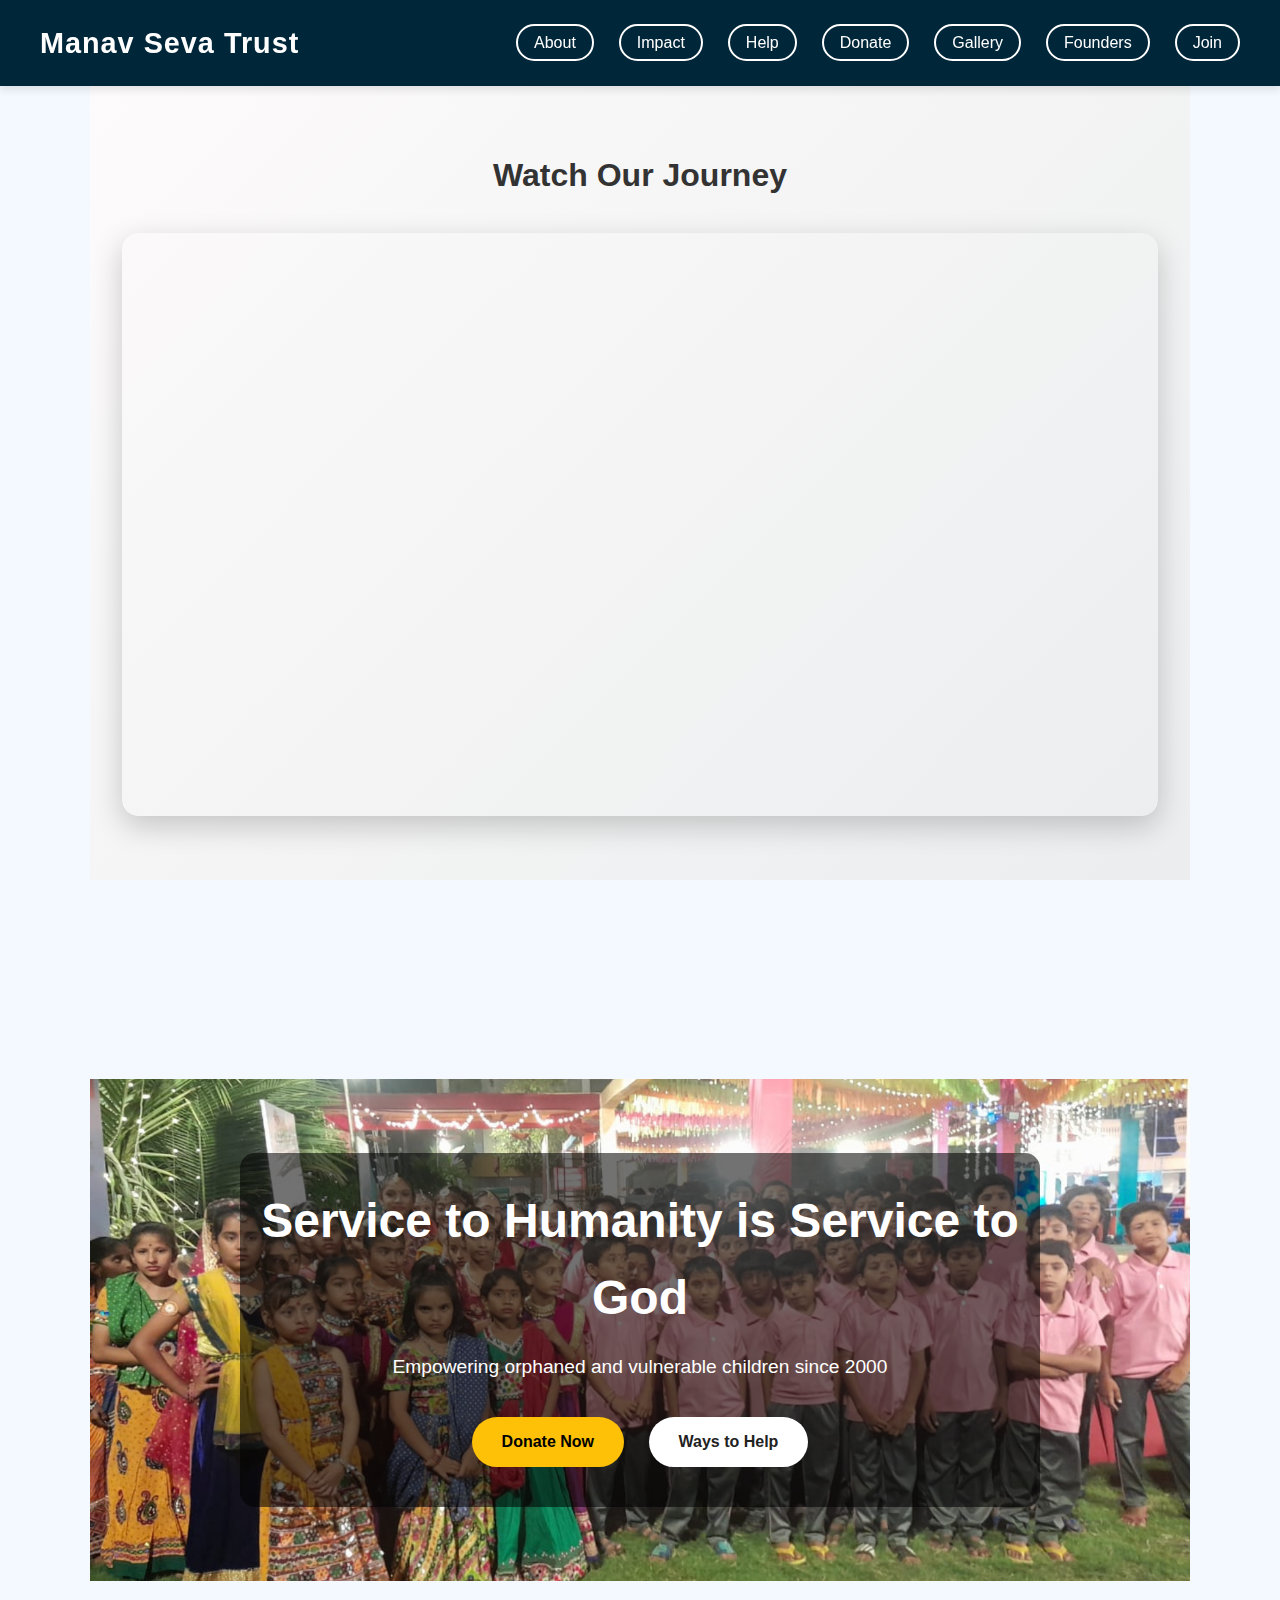
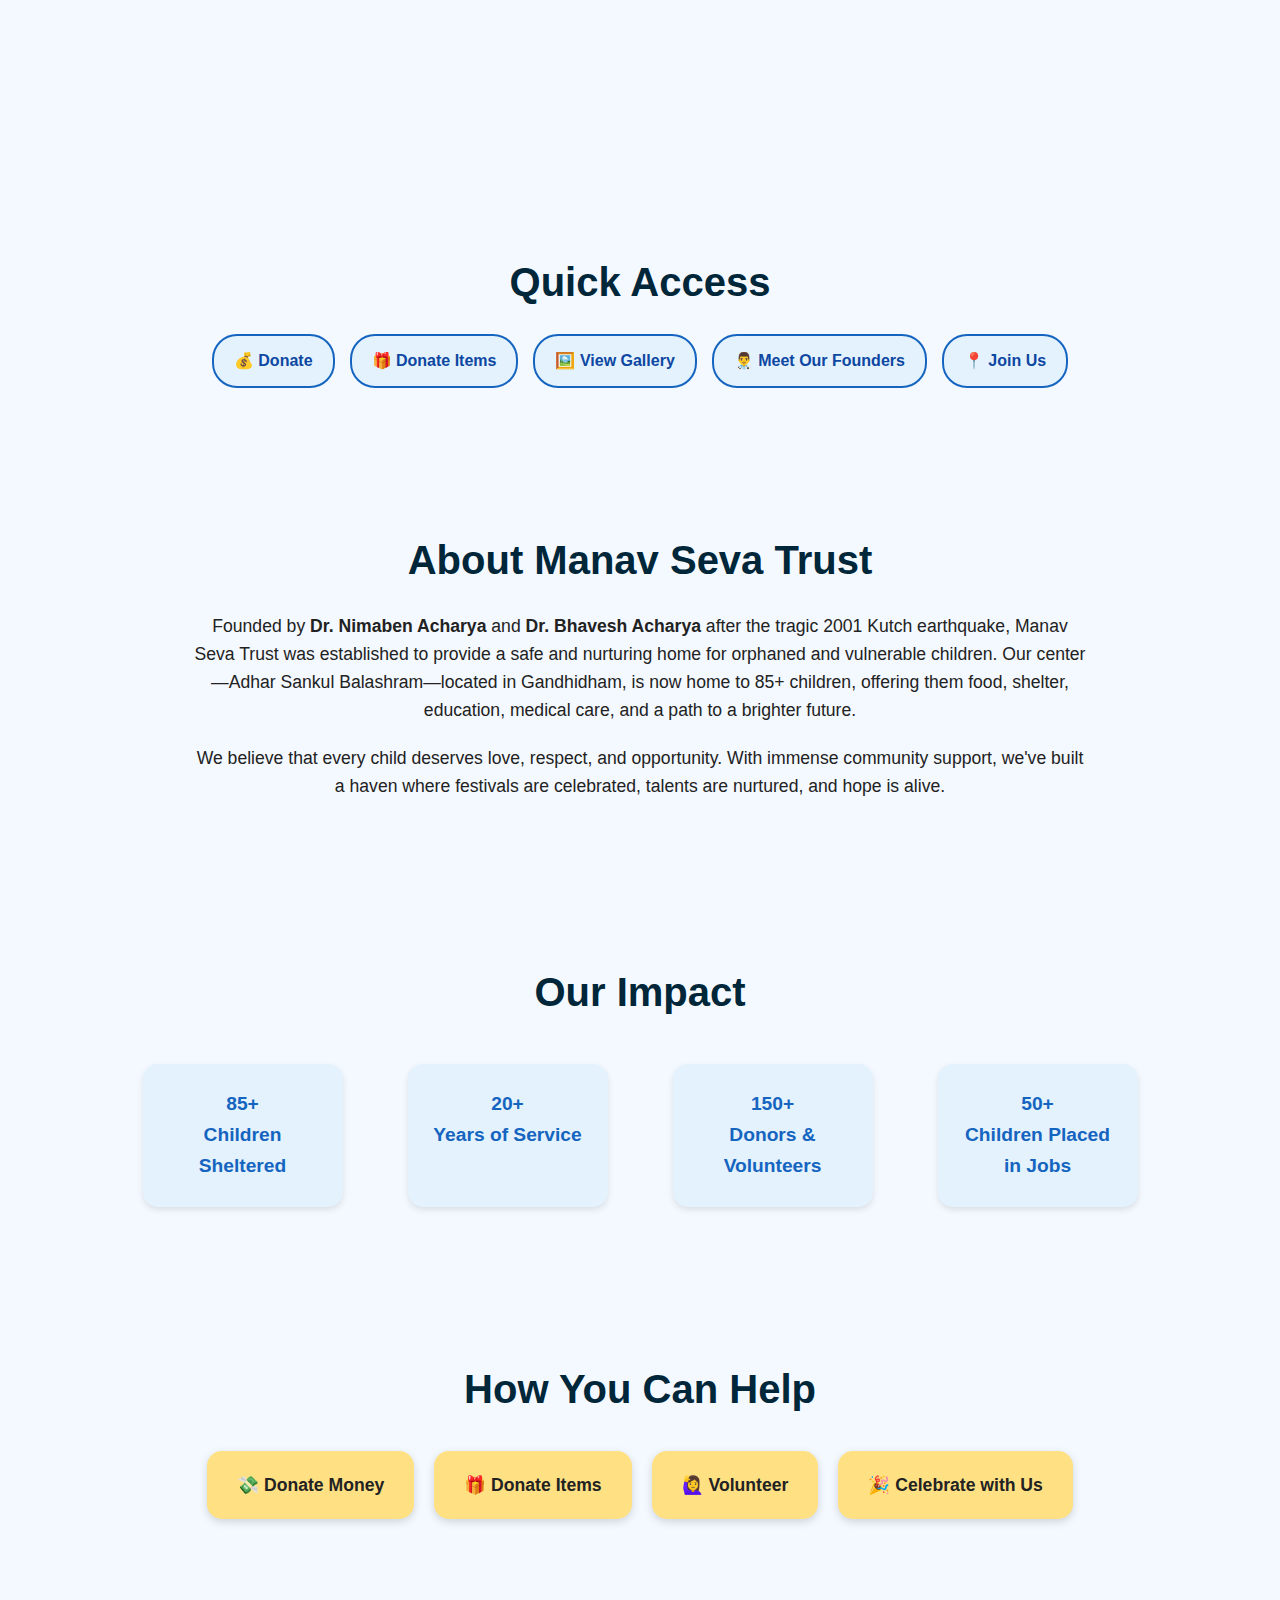
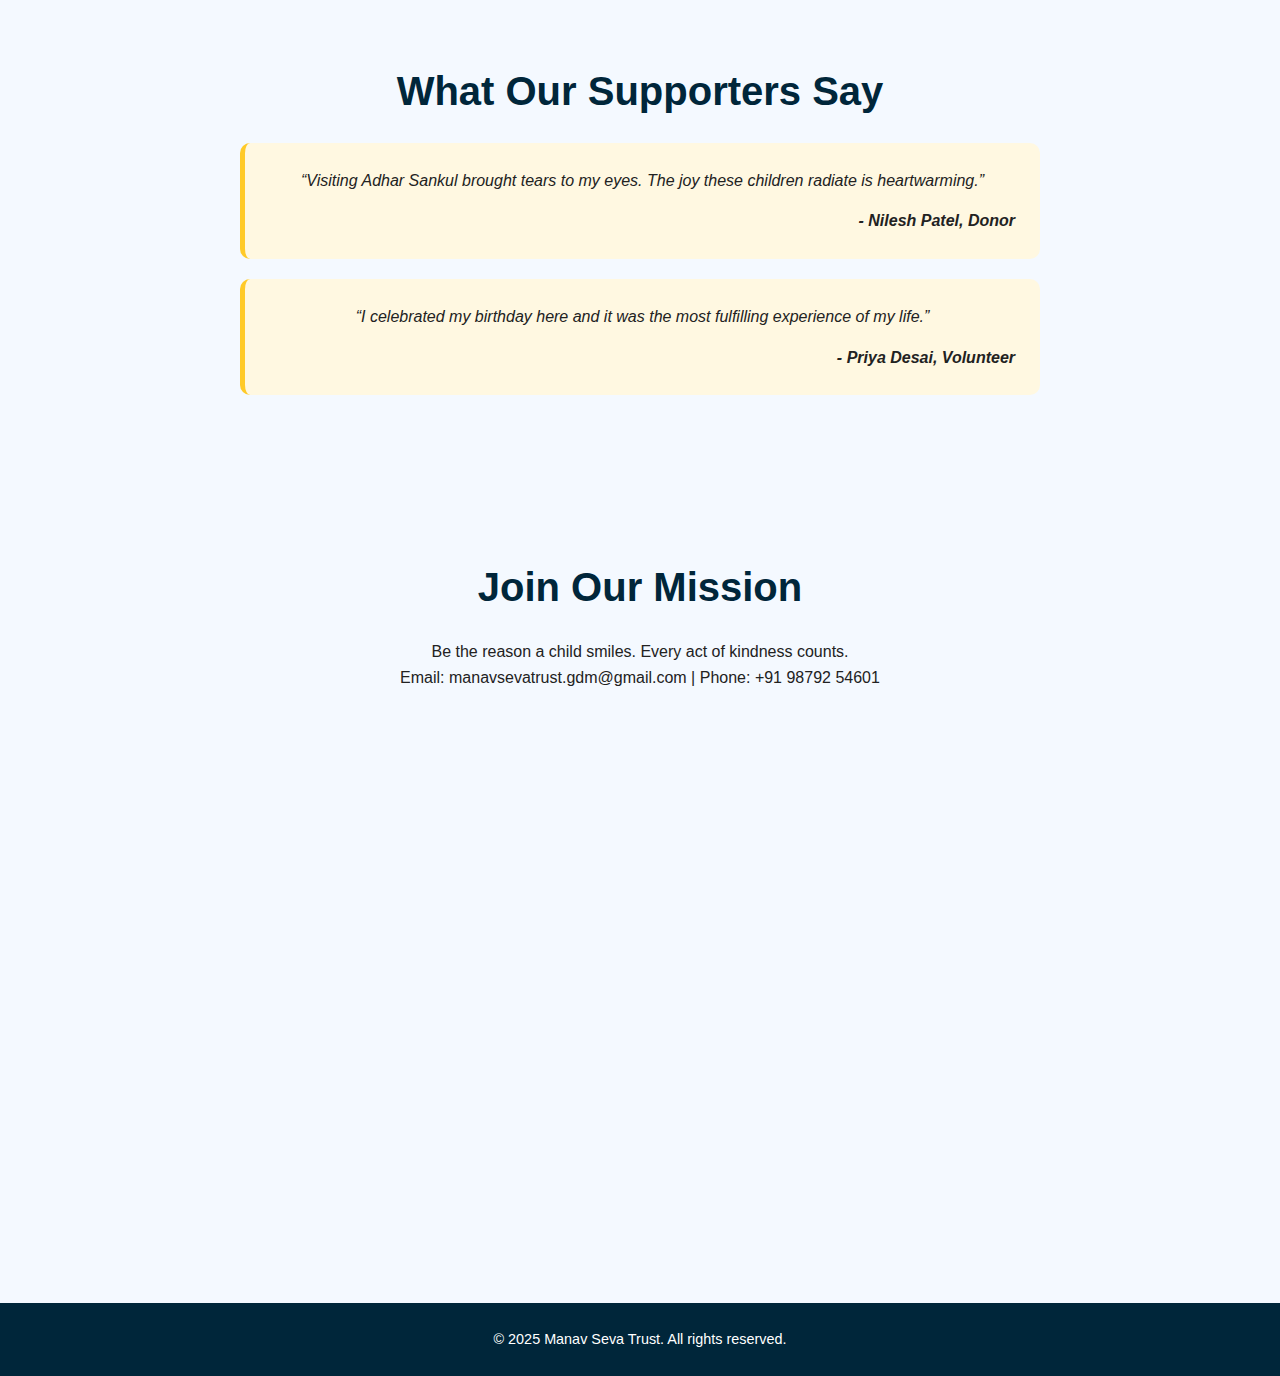
<file: index.html>
<!DOCTYPE html>
<html lang="en">
<head>
  <meta charset="UTF-8" />
  <meta name="viewport" content="width=device-width, initial-scale=1.0"/>
  <title>Manav Seva Trust | Home</title>
  <link rel="stylesheet" href="style.css" />
  <script src="script.js" defer></script>
</head>
<body>
  <header>
    <div class="logo">Manav Seva Trust</div>
    <nav>
      <ul>
        <li><a href="#about">About</a></li>
        <li><a href="#impact">Impact</a></li>
        <li><a href="#help">Help</a></li>
        <li><a href="donate.html">Donate</a></li>
        <li><a href="gallery.html">Gallery</a></li>
        <li><a href="founders.html">Founders</a></li>
        <li><a href="#contact">Join</a></li>
      </ul>
    </nav>
  </header>
  
 <section class="section video-section">
  <div class="container">
    <h2 class="fade">Watch Our Journey</h2>
    <div class="video-container">
     <div class="video-container">
  <iframe
    src="https://www.youtube.com/embed/4BqMA3DS7oc?autoplay=1&mute=1&controls=1&rel=0&modestbranding=1&playsinline=1"
    title="Manav Seva Trust Film"
    frameborder="0"
    allow="autoplay; encrypted-media"
    allowfullscreen
  ></iframe>
</div>

    </div>
  </div>
</section>

   
  <section class="hero">
    <div class="slideshow">
      <img src="students12.png" alt="Slide 1" class="slide show">
      <img src="building2.png" alt="Slide 2" class="slide">
      <img src="student7.png" alt="Slide 3" class="slide">
        <img src="student9.png" alt="Slide 4" class="slide">
        <img src="student2.png" alt="Slide 5" class="slide">
    </div>
    <div class="hero-text">
      <h1>Service to Humanity is Service to God</h1>
      <p>Empowering orphaned and vulnerable children since 2000</p>
      <a href="donate.html" class="cta-btn">Donate Now</a>
      <a href="#help" class="cta-btn secondary">Ways to Help</a>
    </div>
  </section>
  <section id="quick-links">
    <h2>Quick Access</h2>
    <div class="quick-buttons">
      <a href="donate.html" class="quick-btn">💰 Donate</a>
      <a href="donate.html#belongings" class="quick-btn">🎁 Donate Items</a>
      <a href="gallery.html" class="quick-btn">🖼️ View Gallery</a>
      <a href="founders.html" class="quick-btn">👨‍⚕️ Meet Our Founders</a>
      <a href="#contact" class="quick-btn">📍 Join Us</a>
    </div>
  </section>
  

  <section id="about">
    <h2>About Manav Seva Trust</h2>
    <p>Founded by <strong>Dr. Nimaben Acharya</strong> and <strong>Dr. Bhavesh Acharya</strong> after the tragic 2001 Kutch earthquake, Manav Seva Trust was established to provide a safe and nurturing home for orphaned and vulnerable children. Our center—Adhar Sankul Balashram—located in Gandhidham, is now home to 85+ children, offering them food, shelter, education, medical care, and a path to a brighter future.</p>
    <p>We believe that every child deserves love, respect, and opportunity. With immense community support, we've built a haven where festivals are celebrated, talents are nurtured, and hope is alive.</p>
  </section>

  <section id="impact">
    <h2>Our Impact</h2>
    <div class="stats">
      <div><strong>85+</strong><br>Children Sheltered</div>
      <div><strong>20+</strong><br>Years of Service</div>
      <div><strong>150+</strong><br>Donors & Volunteers</div>
      <div><strong>50+</strong><br>Children Placed in Jobs</div>
    </div>
  </section>

  <section id="help">
    <h2>How You Can Help</h2>
    <div class="help-options">
      <a href="donate.html" class="help-box">💸 Donate Money</a>
      <a href="donate.html#belongings" class="help-box">🎁 Donate Items</a>
      <a href="#contact" class="help-box">🙋‍♀️ Volunteer</a>
      <a href="#contact" class="help-box">🎉 Celebrate with Us</a>
    </div>
  </section>

  <section id="testimonials">
    <h2>What Our Supporters Say</h2>
    <div class="testimonial">
      <p>“Visiting Adhar Sankul brought tears to my eyes. The joy these children radiate is heartwarming.”</p>
      <h4>- Nilesh Patel, Donor</h4>
    </div>
    <div class="testimonial">
      <p>“I celebrated my birthday here and it was the most fulfilling experience of my life.”</p>
      <h4>- Priya Desai, Volunteer</h4>
    </div>
  </section>

  <section id="contact">
    <h2>Join Our Mission</h2>
    <p>Be the reason a child smiles. Every act of kindness counts.</p>
    <p>Email: <a href="mailto:manavsevatrust.gdm@gmail.com">manavsevatrust.gdm@gmail.com</a> | Phone: +91 98792 54601</p>
    <iframe src="https://www.google.com/maps/embed?pb=!1m18!1m12!1m3!1d3670.2812317608063!2d70.1042927745363!3d23.086798679128826!2m3!1f0!2f0!3f0!3m2!1i1024!2i768!4f13.1!3m3!1m2!1s0x3950b906f94a4ef7%3A0xafbc1f0b01972cef!2sManav%20Seva%20Trust!5e0!3m2!1sen!2sin!4v1751404341362!5m2!1sen!2sin" width="600" height="450" style="border:0;" allowfullscreen="" loading="lazy" referrerpolicy="no-referrer-when-downgrade">" width="100%" height="300" style="border:0;" allowfullscreen="" loading="lazy"></iframe>
  </section>

  <footer>
    <p>&copy; 2025 Manav Seva Trust. All rights reserved.</p>
  </footer>
</body>
</html>
</file>
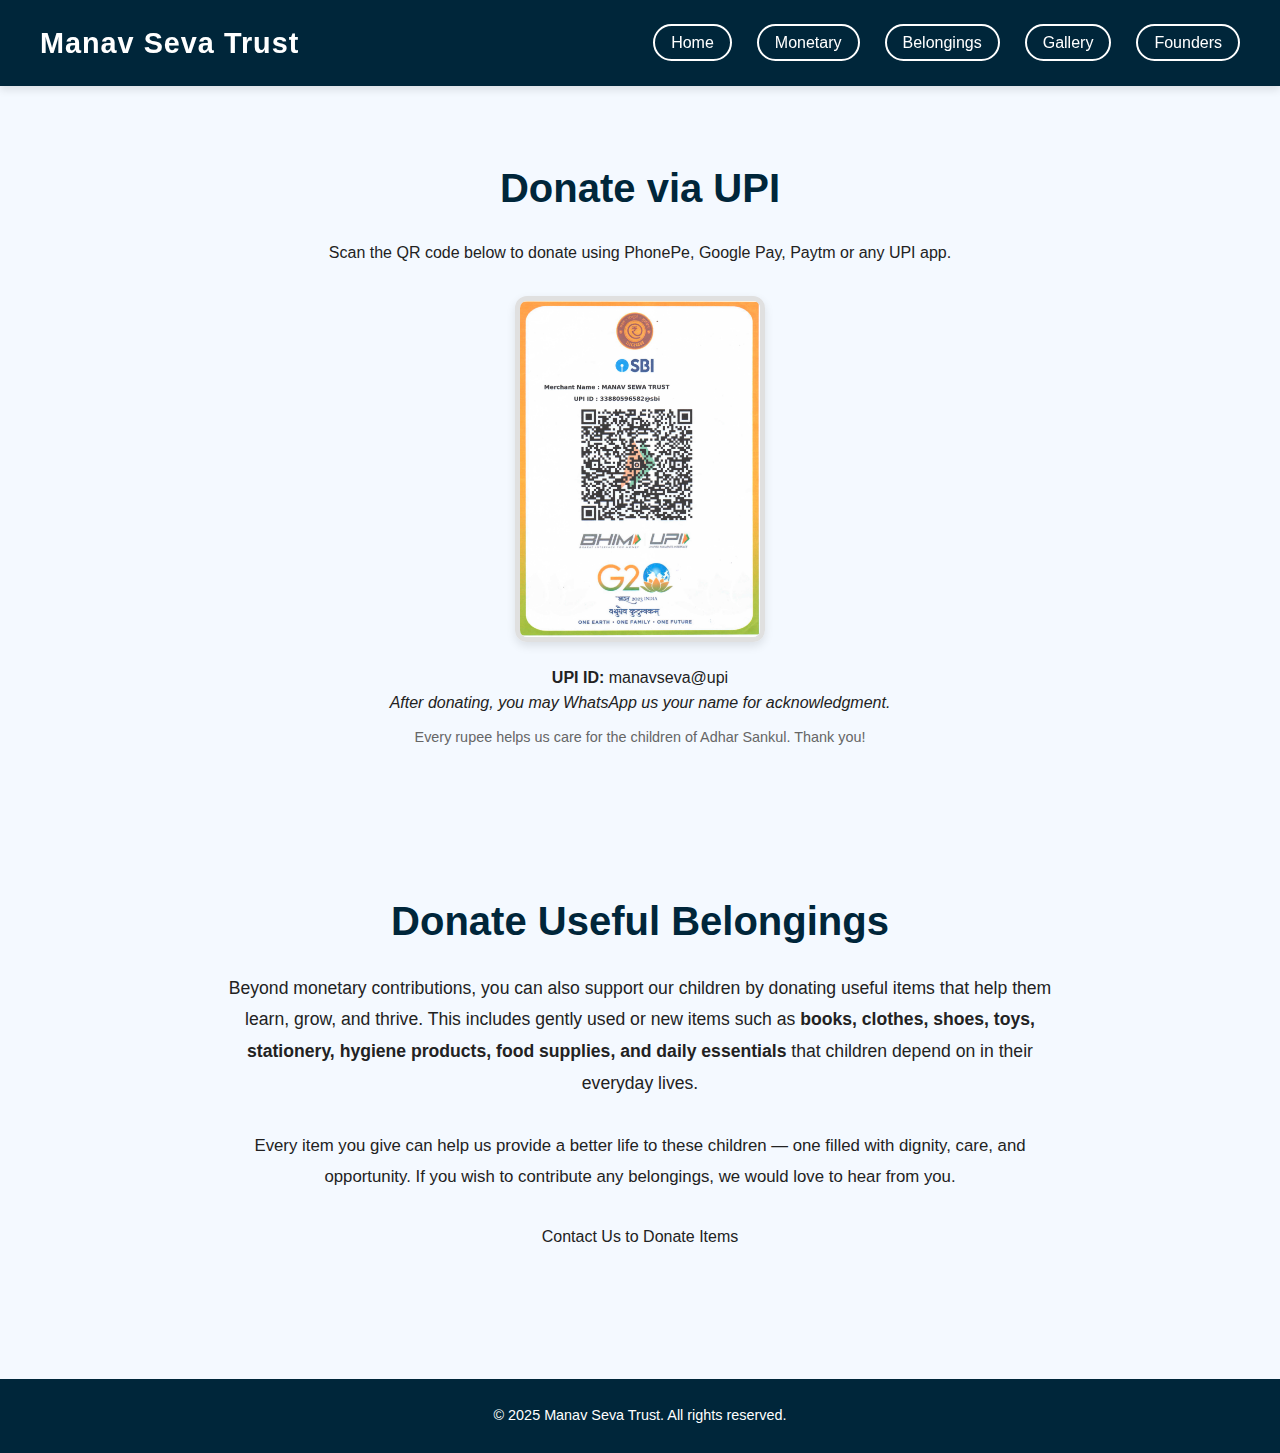
<file: donate.html>
<!DOCTYPE html>
<html lang="en">
<head>
  <meta charset="UTF-8" />
  <meta name="viewport" content="width=device-width, initial-scale=1.0"/>
  <title>Donate | Manav Seva Trust</title>
  <link rel="stylesheet" href="style.css" />
</head>
<body>
  <header>
    <div class="logo">Manav Seva Trust</div>
    <nav>
      <ul>
        <li><a href="index.html">Home</a></li>
        <li><a href="#money">Monetary</a></li>
        <li><a href="#belongings">Belongings</a></li>
        <li><a href="gallery.html">Gallery</a></li>
        <li><a href="founders.html">Founders</a></li>
      </ul>
    </nav>
  </header>

  <section id="money">
    <h2>Donate via UPI</h2>
    <p>Scan the QR code below to donate using PhonePe, Google Pay, Paytm or any UPI app.</p>
  
    <div class="qr-box">
      <img src="Qr.png" alt="UPI QR Code for Donation" />
      <p><strong>UPI ID:</strong> manavseva@upi</p>
      <p><em>After donating, you may WhatsApp us your name for acknowledgment.</em></p>
    </div>
  
    <p class="note">Every rupee helps us care for the children of Adhar Sankul. Thank you!</p>
  </section>
  

  <section id="items" class="section fade">
  <div class="container">
    <h2>Donate Useful Belongings</h2>
    <p style="font-size: 1.1rem; max-width: 850px; margin: auto; line-height: 1.8; text-align: center;">
      Beyond monetary contributions, you can also support our children by donating useful items that help them learn, grow, and thrive. This includes gently used or new items such as <strong>books, clothes, shoes, toys, stationery, hygiene products, food supplies, and daily essentials</strong> that children depend on in their everyday lives.
    </p>
    <p style="font-size: 1.05rem; max-width: 850px; margin: 2rem auto 1rem auto; line-height: 1.8; text-align: center;">
      Every item you give can help us provide a better life to these children — one filled with dignity, care, and opportunity. If you wish to contribute any belongings, we would love to hear from you.
    </p>
    <div style="text-align: center; margin-top: 2rem;">
      <a href="#contact" class="btn btn-primary">Contact Us to Donate Items</a>
    </div>
  </div>
</section>


  <footer>
    <p>&copy; 2025 Manav Seva Trust. All rights reserved.</p>
  </footer>
</body>
</html>
</file>
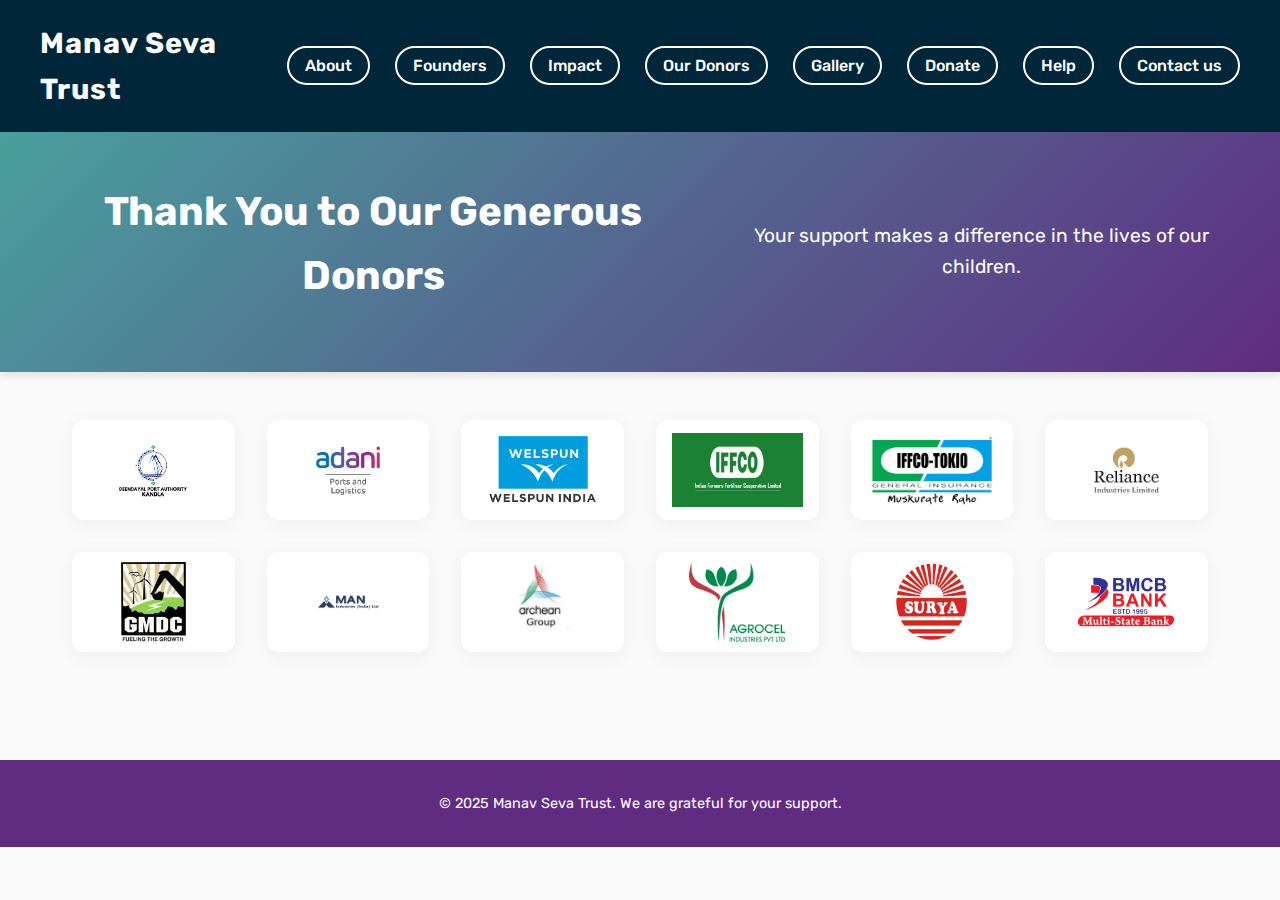
<file: donor.html>
<!DOCTYPE html>
<html lang="en">

<head>
  <meta charset="UTF-8" />
  <meta name="viewport" content="width=device-width, initial-scale=1.0" />
  <title>Our Generous Donors - Manav Seva Trust</title>
  <link rel="stylesheet" href="style.css" />
  <link href="https://fonts.googleapis.com/css2?family=Rubik:wght@300;400;600;700&display=swap" rel="stylesheet" />
  <style>
    body {
      font-family: 'Rubik', sans-serif;
      margin: 0;
      padding: 0;
      background: #fafafa;
      color: #333;
    }

    .donors-header {
      background: linear-gradient(135deg, #49a09d, #5f2c82);
      padding: 3rem 2rem;
      text-align: center;
      color: white;
    }

    .donors-header h1 {
      margin-bottom: 1rem;
      font-size: 2.5rem;
    }

    .donors-header p {
      font-size: 1.2rem;
    }

    .donor-grid {
      display: grid;
      grid-template-columns: repeat(auto-fit, minmax(150px, 1fr));
      gap: 2rem;
      padding: 3rem 2rem;
      max-width: 1200px;
      margin: auto;
    }

    .donor-logo {
      background: #fff;
      padding: 1rem;
      border-radius: 12px;
      box-shadow: 0 4px 20px rgba(0, 0, 0, 0.05);
      display: flex;
      align-items: center;
      justify-content: center;
      height: 100px;
    }

    .donor-logo img {
      max-height: 80px;
      max-width: 100%;
      object-fit: contain;
    }

    footer {
      text-align: center;
      padding: 2rem;
      background: #5f2c82;
      color: #fff;
    }
  </style>
  

</head>

<body>
   <header>
    <div class="logo">Manav Seva Trust</div>
    <nav>
      <ul>
        <li><a href="index.html#about">About</a></li>
        <li><a href="founders.html">Founders</a></li>
        <li><a href="index.html#impact">Impact</a></li>
        <li><a href="donor.html">Our Donors</a></li>
        <li><a href="gallery.html">Gallery</a></li>
        <li><a href="donate.html">Donate</a></li>
        <li><a href="index.html#help">Help</a></li>
        <li><a href="index.html#contact">Contact us</a></li>
      </ul>
    </nav>
  </header>
  <header class="donors-header">
    <h1>Thank You to Our Generous Donors</h1>
    <p>Your support makes a difference in the lives of our children.</p>
  </header>

  <section class="donor-grid">
    <div class="donor-logo"><img src="Deendayal.png" alt="Donor 1"></div>
    <div class="donor-logo"><img src="adani.png" alt="Donor 2"></div>
    <div class="donor-logo"><img src="Welspun India Limited 2.jpg" alt="Donor 3"></div>
    <div class="donor-logo"><img src="Iffco.avif" alt="Donor 4"></div>
    <div class="donor-logo"><img src="iffco tokio.png" alt="Donor 5"></div>
    <div class="donor-logo"><img src="reliance.png" alt="Donor 6"></div>
    <div class="donor-logo"><img src="GMDC.jpg" alt="Donor 7"></div>
    <div class="donor-logo"><img src="MAN.jpeg" alt="Donor 8"></div>
    <div class="donor-logo"><img src="archean.avif" alt="Donor 9"></div>
    <div class="donor-logo"><img src="agrocel.png" alt="Donor 10"></div>
    <div class="donor-logo"><img src="surya.jpeg" alt="Donor 11"></div>
    <div class="donor-logo"><img src="bmcb.jpeg" alt="Donor 12"></div>
  </section>

  <footer>
    <p>&copy; 2025 Manav Seva Trust. We are grateful for your support.</p>
  </footer>
</body>

</html>
</file>
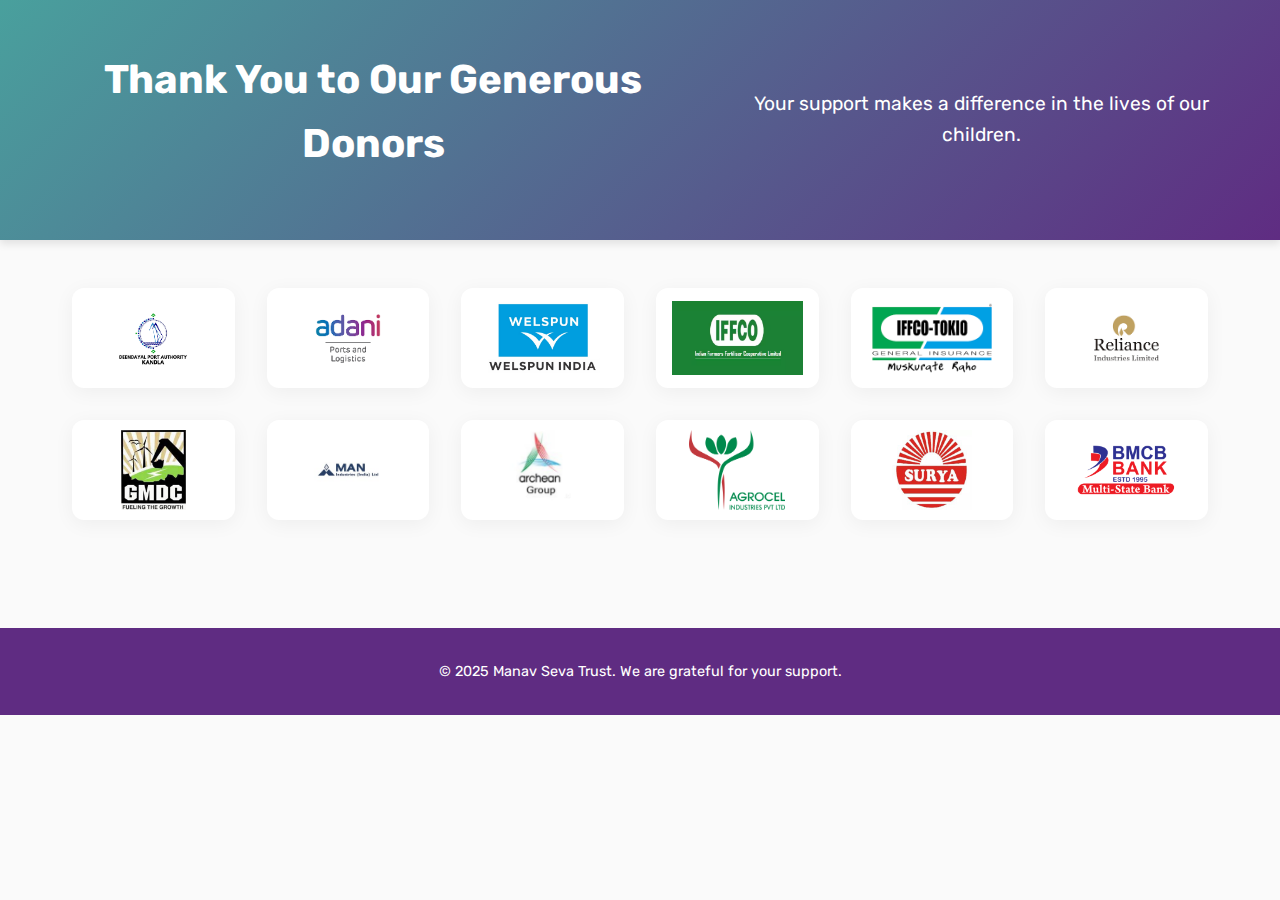
<file: donors.html>
<!DOCTYPE html>
<html lang="en">

<head>
  <meta charset="UTF-8" />
  <meta name="viewport" content="width=device-width, initial-scale=1.0" />
  <title>Our Generous Donors - Manav Seva Trust</title>
  <link rel="stylesheet" href="style.css" />
  <link href="https://fonts.googleapis.com/css2?family=Rubik:wght@300;400;600;700&display=swap" rel="stylesheet" />
  <style>
    body {
      font-family: 'Rubik', sans-serif;
      margin: 0;
      padding: 0;
      background: #fafafa;
      color: #333;
    }

    .donors-header {
      background: linear-gradient(135deg, #49a09d, #5f2c82);
      padding: 3rem 2rem;
      text-align: center;
      color: white;
    }

    .donors-header h1 {
      margin-bottom: 1rem;
      font-size: 2.5rem;
    }

    .donors-header p {
      font-size: 1.2rem;
    }

    .donor-grid {
      display: grid;
      grid-template-columns: repeat(auto-fit, minmax(150px, 1fr));
      gap: 2rem;
      padding: 3rem 2rem;
      max-width: 1200px;
      margin: auto;
    }

    .donor-logo {
      background: #fff;
      padding: 1rem;
      border-radius: 12px;
      box-shadow: 0 4px 20px rgba(0, 0, 0, 0.05);
      display: flex;
      align-items: center;
      justify-content: center;
      height: 100px;
    }

    .donor-logo img {
      max-height: 80px;
      max-width: 100%;
      object-fit: contain;
    }

    footer {
      text-align: center;
      padding: 2rem;
      background: #5f2c82;
      color: #fff;
    }
  </style>
</head>

<body>
  <header class="donors-header">
    <h1>Thank You to Our Generous Donors</h1>
    <p>Your support makes a difference in the lives of our children.</p>
  </header>

  <section class="donor-grid">
    <div class="donor-logo"><img src="Deendayal.png" alt="Donor 1"></div>
    <div class="donor-logo"><img src="adani.png" alt="Donor 2"></div>
    <div class="donor-logo"><img src="Welspun India Limited 2.jpg" alt="Donor 3"></div>
    <div class="donor-logo"><img src="Iffco.avif" alt="Donor 4"></div>
    <div class="donor-logo"><img src="iffco tokio.png" alt="Donor 5"></div>
    <div class="donor-logo"><img src="reliance.png" alt="Donor 6"></div>
    <div class="donor-logo"><img src="GMDC.jpg" alt="Donor 7"></div>
    <div class="donor-logo"><img src="MAN.jpeg" alt="Donor 8"></div>
    <div class="donor-logo"><img src="archean.avif" alt="Donor 9"></div>
    <div class="donor-logo"><img src="agrocel.png" alt="Donor 10"></div>
    <div class="donor-logo"><img src="surya.jpeg" alt="Donor 11"></div>
    <div class="donor-logo"><img src="bmcb.jpeg" alt="Donor 12"></div>
  </section>

  <footer>
    <p>&copy; 2025 Manav Seva Trust. We are grateful for your support.</p>
  </footer>
</body>

</html>
</file>
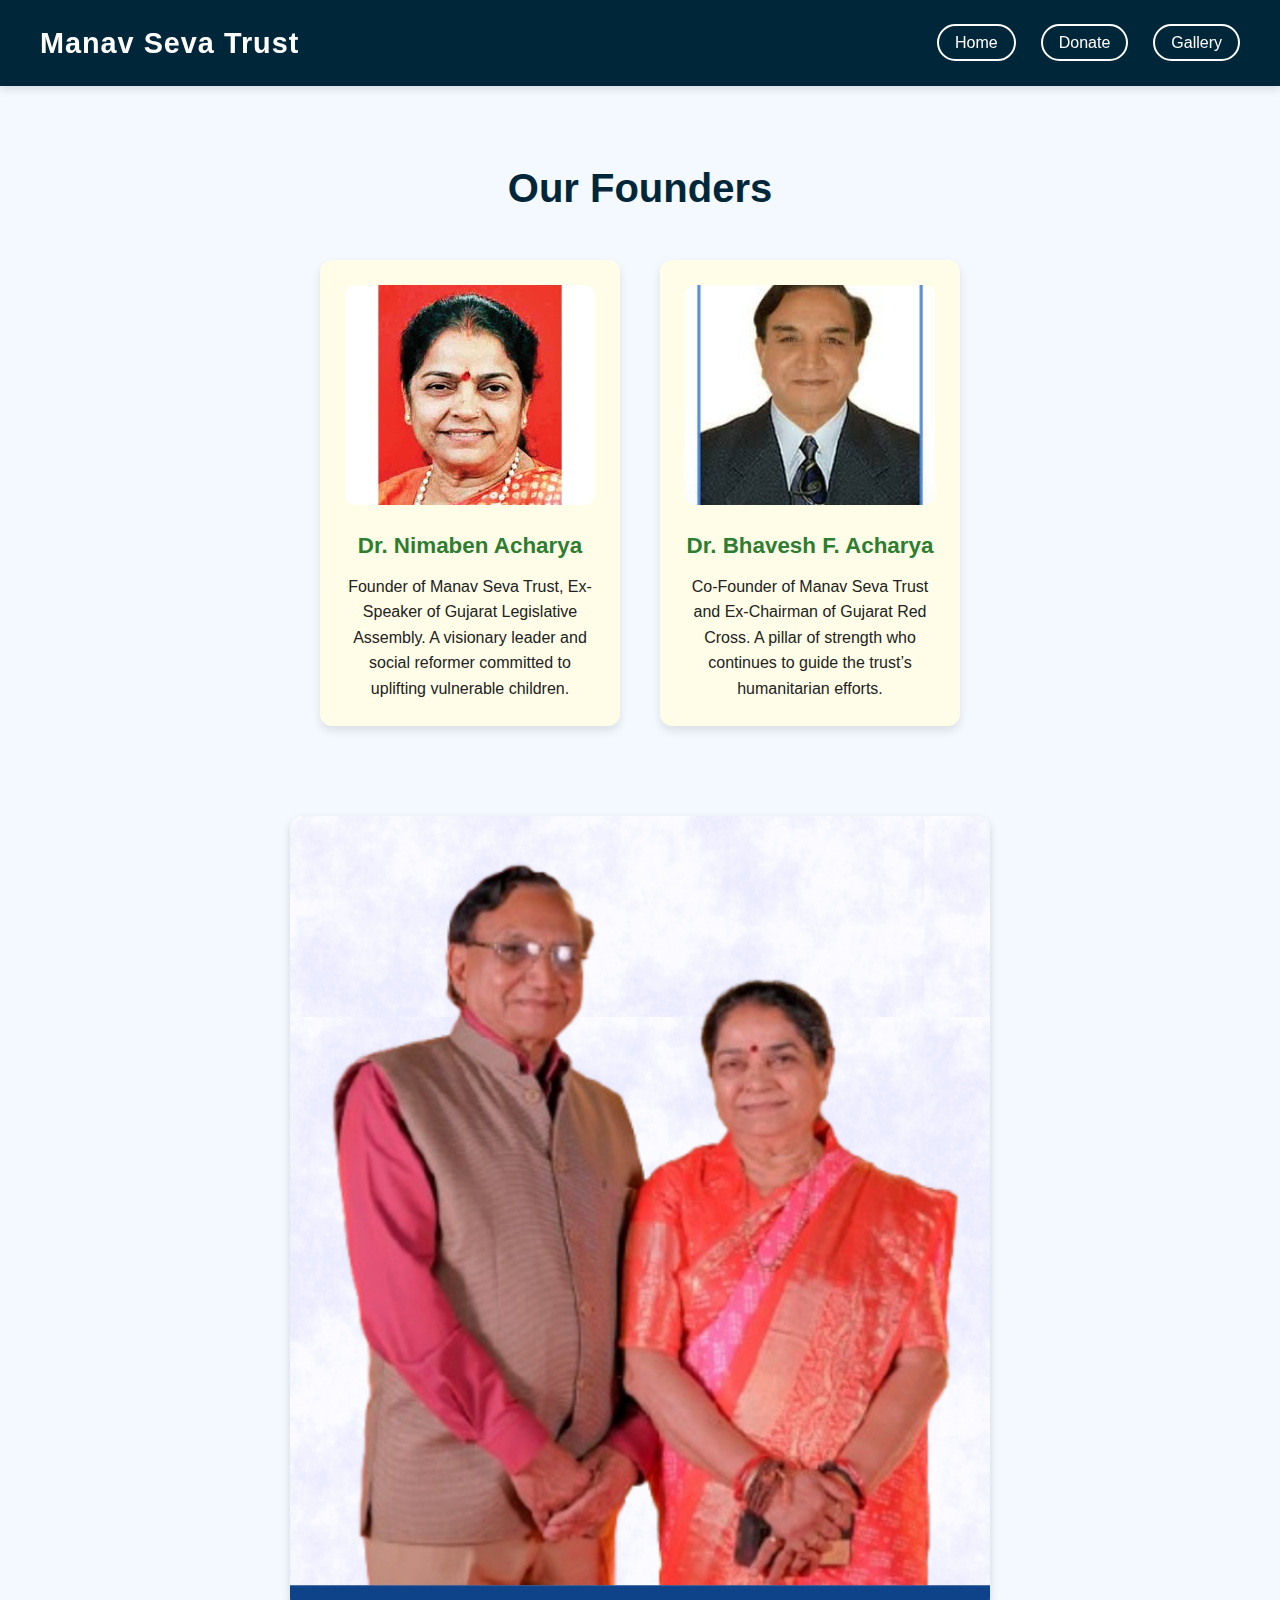
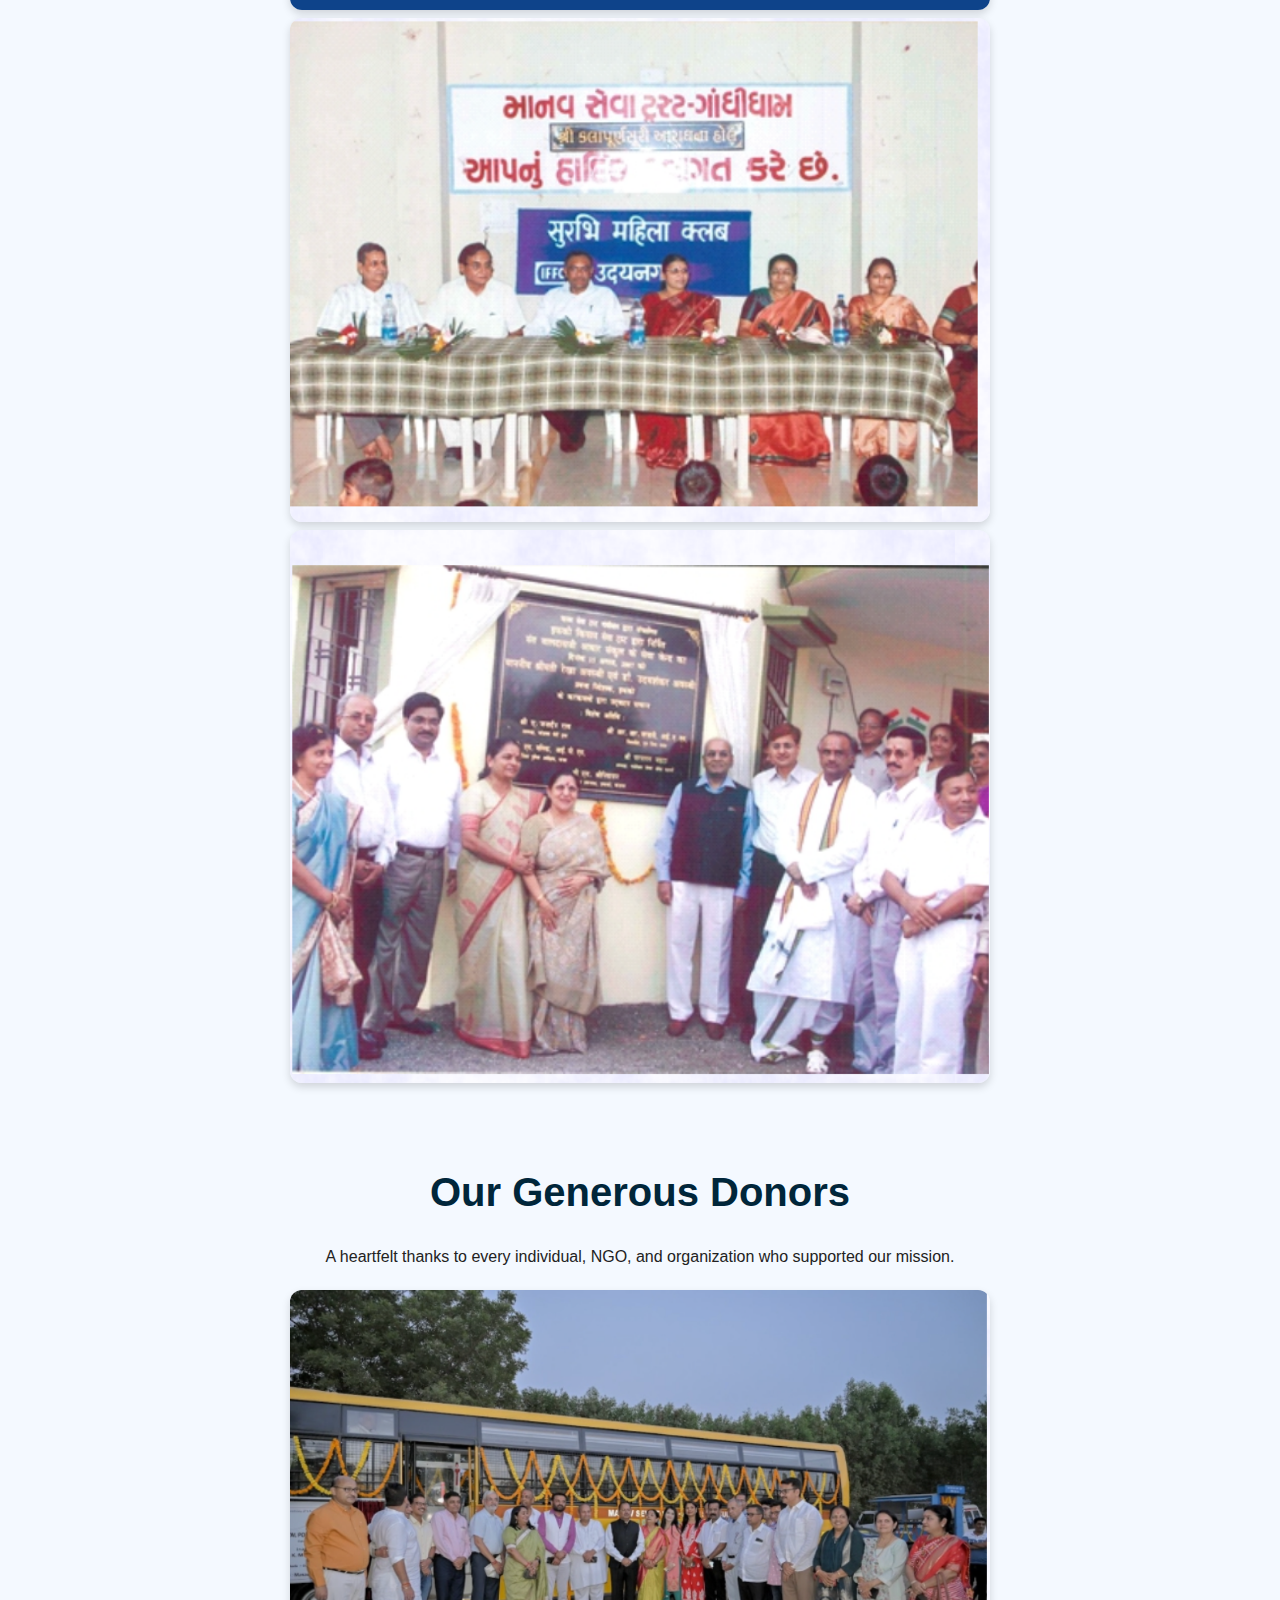
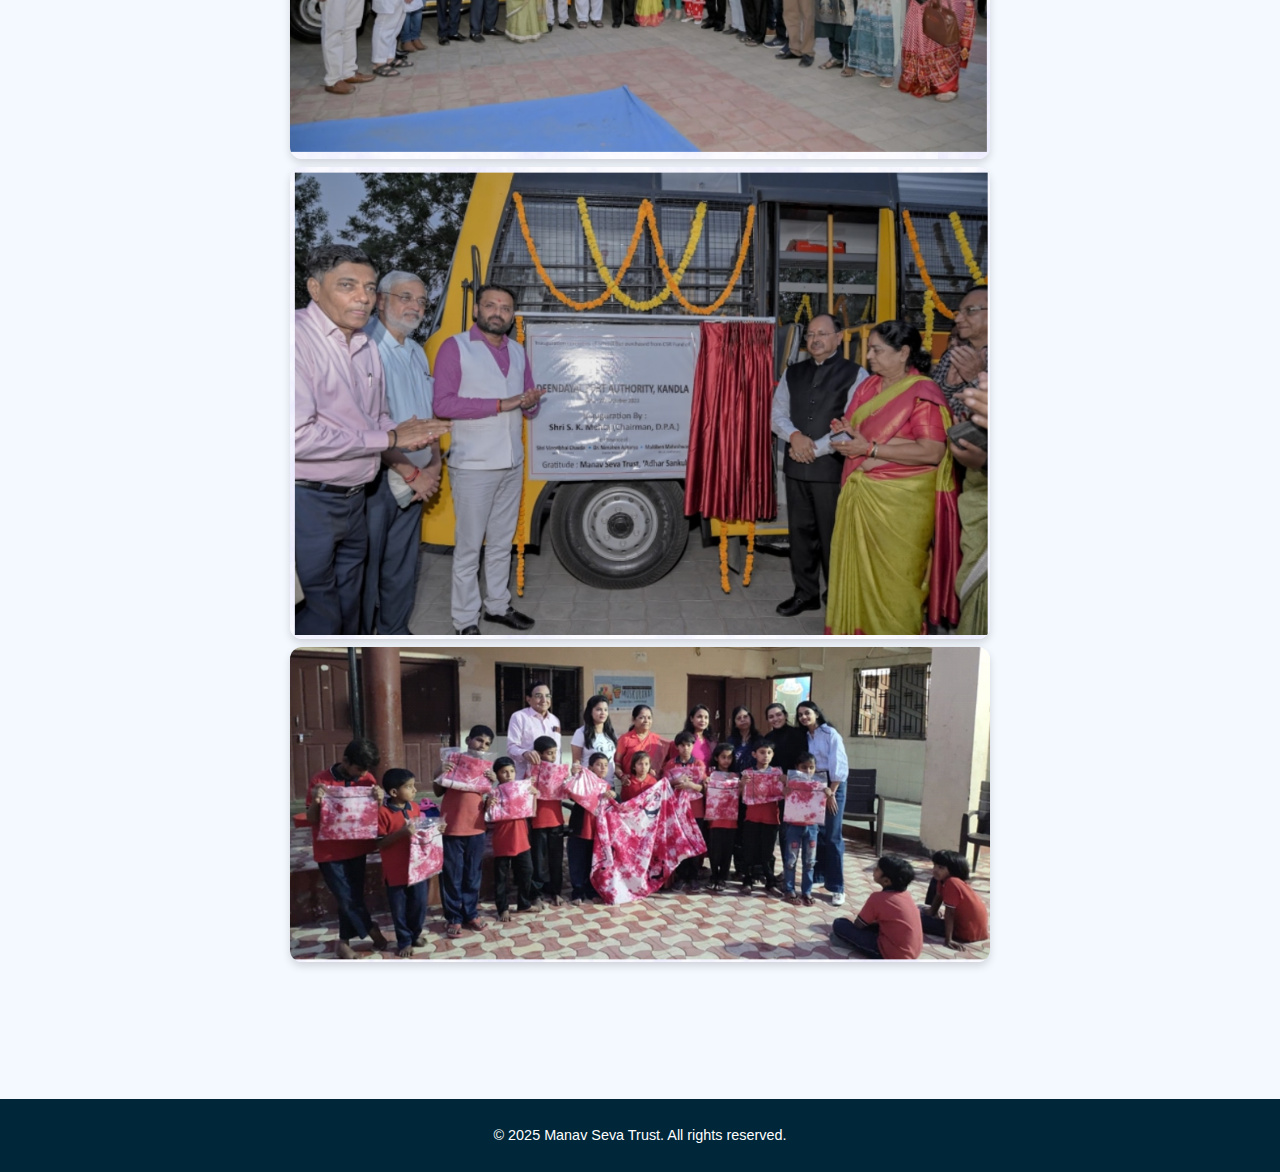
<file: founders.html>
<!DOCTYPE html>
<html lang="en">
<head>
  <meta charset="UTF-8" />
  <meta name="viewport" content="width=device-width, initial-scale=1.0"/>
  <title>Founders | Manav Seva Trust</title>
  <link rel="stylesheet" href="style.css" />
</head>
<body>
  <header>
    <div class="logo">Manav Seva Trust</div>
    <nav>
      <ul>
        <li><a href="index.html">Home</a></li>
        <li><a href="donate.html">Donate</a></li>
        <li><a href="gallery.html">Gallery</a></li>
      </ul>
    </nav>
  </header>

  <section>
    <h2>Our Founders</h2>
    <div class="founder-cards">
      <div class="founder">
        <img src="nimaben.jpeg" alt="Dr. Nimaben Acharya">
        <h3>Dr. Nimaben Acharya</h3>
        <p>Founder of Manav Seva Trust, Ex-Speaker of Gujarat Legislative Assembly. A visionary leader and social reformer committed to uplifting vulnerable children.</p>
      </div>
      <div class="founder">
        <img src="bhavesh.jpeg" alt="Dr. Bhavesh F. Acharya">
        <h3>Dr. Bhavesh F. Acharya</h3>
        <p>Co-Founder of Manav Seva Trust and Ex-Chairman of Gujarat Red Cross. A pillar of strength who continues to guide the trust’s humanitarian efforts.</p>
      </div>
    </div>
  </section>
  
  <div class="donor-photo">
    <img src="trusty.png" alt="Community Donors">
    <img src="trusty2.png" alt="Community Donors">
      <img src="trutsy3.png" alt="Community Donors">
  </div>

  <section>
    <h2>Our Generous Donors</h2>
    <p style="margin-bottom: 20px;">A heartfelt thanks to every individual, NGO, and organization who supported our mission.</p>
    <div class="donor-photo">
      <img src="thanks.png" alt="Community Donors">
      <img src="thanks2.png" alt="Community Donors">
        <img src="thanks3.png" alt="Community Donors">
    </div>
  </section>

  <footer>
    <p>&copy; 2025 Manav Seva Trust. All rights reserved.</p>
  </footer>
</body>
</html>
</file>
<file: style.css>
* {
    margin: 0;
    padding: 0;
    box-sizing: border-box;
  }
  
  body {
    font-family: 'Segoe UI', sans-serif;
    background-color: #f4f9ff;
    color: #222;
    line-height: 1.6;
  }
  
  a {
    text-decoration: none;
    color: inherit;
  }
  
  /* Header */
  header {
    background: #00263a;
    color: white;
    padding: 20px 40px;
    display: flex;
    justify-content: space-between;
    align-items: center;
    position: sticky;
    top: 0;
    z-index: 1000;
    box-shadow: 0 4px 8px rgba(0,0,0,0.1);
  }
  
  .logo {
    font-size: 1.8rem;
    font-weight: bold;
    letter-spacing: 1px;
  }
  
  nav ul {
    display: flex;
    list-style: none;
    gap: 25px;
     white-space: nowrap;

  }
  
  nav ul li a {
    color: white;
    font-weight: 500;
    transition: 0.3s ease;
      white-space: nowrap;
  }
  
  nav ul li a:hover {
    color: #ffc107;
  }
  
  /* Hero Section */
.hero {
    position: relative;
    height: 100vh;
    object-fit:contain;
    overflow:hidden;
  }
  
  .slideshow {
    position: absolute;
    width: 100%;
    height: 100%;
    top: 0; left: 0;
    z-index: 0;
    object-fit: contain;
  }
  
  .slide {
    width: 100%;
    height: 100%;
    object-fit: contain;
    position: absolute;
    opacity: 0;
    top: 0; left:0;
    transition: opacity 1s ease-in-out;
    
  }
  
  


  
  .slide.show {
    opacity: 1;
  }
  
  .hero-text {
    position: relative;
    z-index: 2;
    top: 50%;
    transform: translateY(-50%);
    text-align: center;
    color: white;
    background: rgba(0,0,0,0.55);
    padding: 30px 20px;
    max-width: 800px;
    margin: auto;
    border-radius: 15px;
  }
  
  .hero-text h1 {
    font-size: 3rem;
    margin-bottom: 15px;
  }
  
  .hero-text p {
    font-size: 1.2rem;
    margin-bottom: 25px;
  }
  
  .cta-btn {
    padding: 12px 30px;
    border-radius: 30px;
    background: #ffc107;
    color: #000;
    font-weight: bold;
    margin: 10px;
    transition: background 0.3s ease;
    display: inline-block;
  }
  
  .cta-btn:hover {
    background: #ffb300;
  }
  
  .cta-btn.secondary {
    background: #ffffff;
    color: #222;
  }
  
  .cta-btn.secondary:hover {
    background: #ddd;
  }
  
  /* Section base */
  section {
    padding: 70px 20px;
    max-width: 1100px;
    margin: auto;
    text-align: center;
  }
  
  section h2 {
    font-size: 2.5rem;
    margin-bottom: 20px;
    color: #00263a;
  }
  
  /* About Section */
  #about p {
    font-size: 1.1rem;
    max-width: 900px;
    margin: 0 auto 20px;
  }
  
  /* Impact Section */
  #impact .stats {
    display: flex;
    justify-content: space-around;
    flex-wrap: wrap;
    margin-top: 30px;
  }
  
  #impact .stats div {
    background: #e3f2fd;
    padding: 25px;
    border-radius: 15px;
    width: 200px;
    margin: 10px;
    box-shadow: 0 3px 6px rgba(0,0,0,0.1);
    font-size: 1.2rem;
    font-weight: bold;
    color: #1565c0;
  }
  
  /* Help Section */
  .help-options {
    display: flex;
    flex-wrap: wrap;
    justify-content: center;
    gap: 20px;
    margin-top: 30px;
  }
  
  .help-box {
    background: #ffe082;
    padding: 20px 30px;
    border-radius: 15px;
    font-size: 1.1rem;
    color: #222;
    font-weight: 600;
    box-shadow: 0 3px 8px rgba(0,0,0,0.15);
    transition: transform 0.3s ease;
  }
  
  .help-box:hover {
    transform: scale(1.05);
    background: #ffd54f;
  }
  
  /* Testimonials */
  #testimonials .testimonial {
    background: #fff8e1;
    border-left: 5px solid #ffca28;
    padding: 25px;
    max-width: 800px;
    margin: 20px auto;
    border-radius: 10px;
    font-style: italic;
  }
  
  #testimonials h4 {
    text-align: right;
    margin-top: 15px;
    font-weight: bold;
  }
  
  /* Contact */
  #contact iframe {
    margin-top: 25px;
    border-radius: 10px;
  }
  
  /* Footer */
  footer {
    background: #00263a;
    color: white;
    text-align: center;
    padding: 25px 0;
    font-size: 0.9rem;
    margin-top: 60px;
  }

  nav ul li a {
    color: white;
    font-weight: 500;
    padding: 8px 16px;
    border: 2px solid white;
    border-radius: 20px;
    transition: all 0.3s ease;
    background-color: transparent;
  }
  
  nav ul li a:hover {
    background-color: #ffca28;
    color: #000;
    border-color: #ffca28;
  }
  
  #quick-links .quick-buttons {
    display: flex;
    flex-wrap: wrap;
    justify-content: center;
    gap: 15px;
    margin-top: 20px;
  }
  
  .quick-btn {
    padding: 12px 20px;
    border: 2px solid #1565c0;
    background: #e3f2fd;
    color: #0d47a1;
    border-radius: 25px;
    font-weight: bold;
    transition: all 0.3s ease;
  }
  
  .quick-btn:hover {
    background: #bbdefb;
    transform: translateY(-2px);
  }

  
  .donation-form {
    display: flex;
    flex-direction: column;
    max-width: 500px;
    margin: 20px auto;
    gap: 15px;
  }
  
  .donation-form input,
  .donation-form textarea {
    padding: 12px;
    border: 2px solid #ddd;
    border-radius: 10px;
    font-size: 1rem;
  }
  
  .donation-form textarea {
    resize: vertical;
    height: 100px;
  }
  
  .donation-form button {
    background: #43a047;
    color: white;
    padding: 12px;
    border: none;
    border-radius: 30px;
    font-weight: bold;
    cursor: pointer;
    transition: background 0.3s ease;
  }
  
  .donation-form button:hover {
    background: #388e3c;
  }
  
  .note {
    font-size: 0.9rem;
    color: #666;
    text-align: center;
    margin-top: 10px;
  }

  
  .gallery-grid {
    display: grid;
    grid-template-columns: repeat(auto-fit, minmax(250px, 1fr));
    gap: 15px;
    margin-top: 30px;
  }
  
  .gallery-grid img {
    width: 100%;
    height: 230px;
    object-fit: cover;
    border-radius: 10px;
    box-shadow: 0 4px 8px rgba(0,0,0,0.1);
    transition: transform 0.3s ease;
  }
  
  .gallery-grid img:hover {
    transform: scale(1.05);
  }

  

  .founder-cards {
    display: flex;
    flex-wrap: wrap;
    justify-content: center;
    gap: 40px;
    margin-top: 40px;
  }
  
  .founder {
    background: #fffde7;
    border-radius: 12px;
    padding: 25px;
    width: 300px;
    text-align: center;
    box-shadow: 0 5px 10px rgba(0,0,0,0.1);
    transition: transform 0.3s ease;
  }
  
  .founder:hover {
    transform: translateY(-5px);
  }
  
  .founder img {
    width: 100%;
    height: 220px;
    object-fit: cover;
    border-radius: 10px;
    margin-bottom: 15px;
  }
  
  .founder h3 {
    margin-bottom: 10px;
    font-size: 1.4rem;
    color: #2e7d32;
  }
  
  .donor-photo {
    text-align: center;
    margin-top: 20px;
  }
  
  .donor-photo img {
    max-width: 700px;
    width: 90%;
    border-radius: 12px;
    box-shadow: 0 4px 8px rgba(0,0,0,0.15);
  }

  .qr-box {
    text-align: center;
    margin-top: 30px;
  }
  
  .qr-box img {
    width: 250px;
    max-width: 90%;
    border: 5px solid #e0e0e0;
    border-radius: 12px;
    box-shadow: 0 4px 10px rgba(0,0,0,0.1);
    margin-bottom: 15px;
  }

@media (max-width: 768px) {
  nav ul {
    flex-wrap: wrap;
    justify-content: center;
    gap: 10px;
    padding: 10px 0;
  }

  nav ul li a {
    font-size: 0.9rem;
    padding: 6px 10px;
    border-radius: 15px;
  }

  header {
    flex-direction: column;
    align-items: center;
    text-align: center;
  }

  .logo {
    font-size: 1.4rem;
    margin-bottom: 5px;
  }


  .hero-text h1 {
    font-size: 2rem;
  }

  .hero-text p {
    font-size: 1rem;
  }

  .cta-btn {
    width: 100%;
    margin: 10px 0;
  }

  .stats {
    flex-direction: column;
    align-items: center;
  }

  .help-options,
  .quick-buttons {
    flex-direction: column;
    gap: 15px;
  }

  .gallery-grid {
    grid-template-columns: 1fr;
  }

  .founder-cards {
    flex-direction: column;
    align-items: center;
  }

  .donation-form {
    width: 90%;
  }

  .qr-box img {
    width: 70%;
  }

  footer {
    font-size: 0.8rem;
    padding: 15px 0;
  }
}


@media (max-width: 480px) {
  .hero-text h1 {
    font-size: 1.5rem;
  }

  .hero-text {
    padding: 15px;
  }

  section h2 {
    font-size: 1.8rem;
  }

  .founder img {
    height: 180px;
  }

  .donor-photo img {
    width: 90%;
  }

  nav ul li a {
    font-size: 0.9rem;
    padding: 6px 12px;
  }
}

.video-section {
  background: linear-gradient(135deg, #fdfbfb, #ebedee);
  padding: 4rem 2rem;
  text-align: center;
  position: relative;
}

.video-section h2 {
  font-size: 2rem;
  margin-bottom: 2rem;
  color: #333;
  position: relative;
  z-index: 2;
}

.video-section video {
  max-width: 100%;
  border-radius: 16px;
  box-shadow: 0 10px 30px rgba(0, 0, 0, 0.15);
  transition: transform 0.3s ease, box-shadow 0.3s ease;
}

.video-section video:hover {
  transform: scale(1.01);
  box-shadow: 0 12px 36px rgba(0, 0, 0, 0.25);
}

.video-container {
  position: relative;
  padding-bottom: 56.25%; /* 16:9 ratio */
  height: 0;
  overflow: hidden;
  border-radius: 16px;
  box-shadow: 0 10px 30px rgba(0, 0, 0, 0.15);
}
.video-container iframe {
  position: absolute;
  top: 0;
  left: 0;
  width: 100%;
  height: 100%;
}

.video-container {
  position: relative;
  padding-bottom: 56.25%; /* 16:9 aspect ratio */
  height: 0;
  overflow: hidden;
  border-radius: 16px;
  box-shadow: 0 10px 30px rgba(0, 0, 0, 0.2);
}

.video-container iframe {
  position: absolute;
  top: 0;
  left: 0;
  width: 100%;
  height: 100%;
  border: 0;
}

.video-container.clean-youtube iframe {
  pointer-events: none; /* disables user interaction */
  filter: brightness(1.05);
}

.video-container.clean-youtube {
  position: relative;
  padding-bottom: 56.25%;
  height: 0;
  overflow: hidden;
  border-radius: 16px;
  box-shadow: 0 10px 30px rgba(0, 0, 0, 0.2);
}

.video-container.clean-youtube iframe {
  position: absolute;
  top: 0; left: 0;
  width: 100%;
  height: 100%;
  border: none;
  pointer-events: none; /* makes it non-clickable like a background */
}

.logo img {
  height: 40px;
  margin-right: 10px;
  vertical-align: middle;
}
</file>
